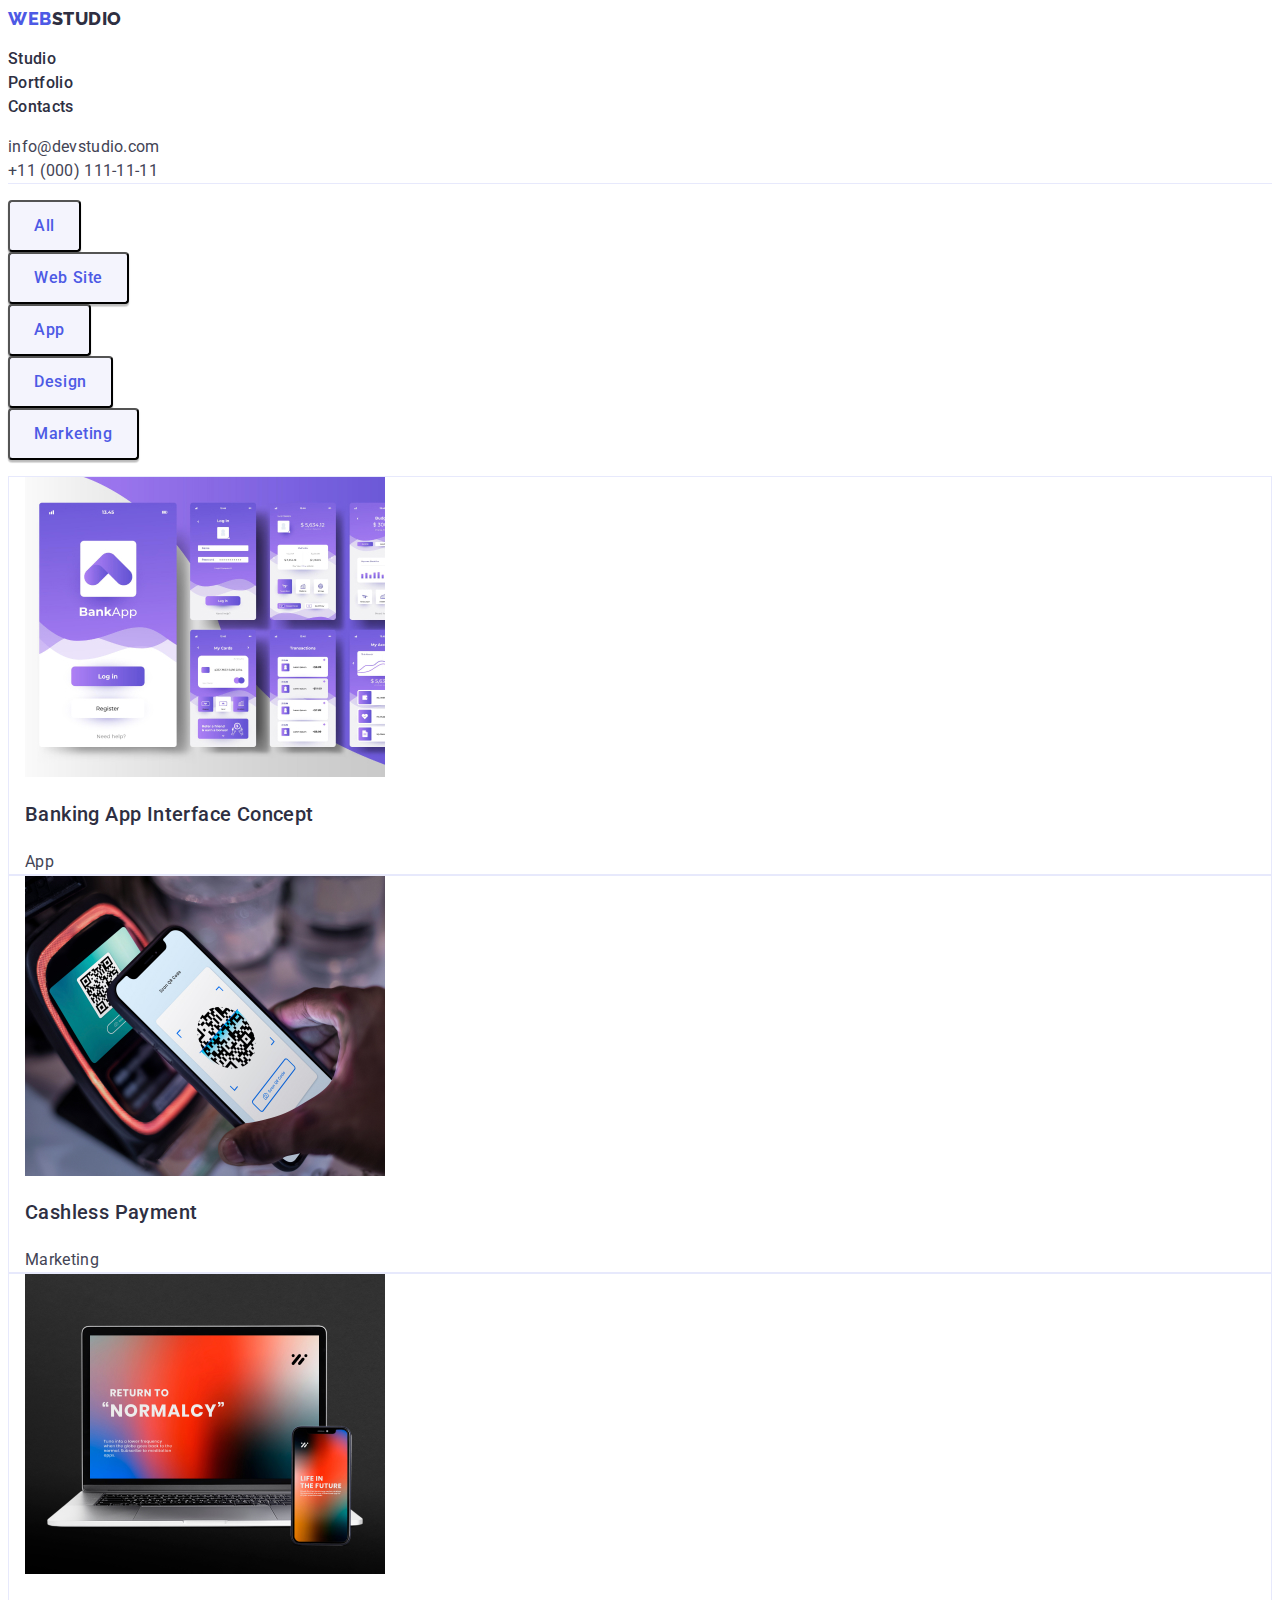
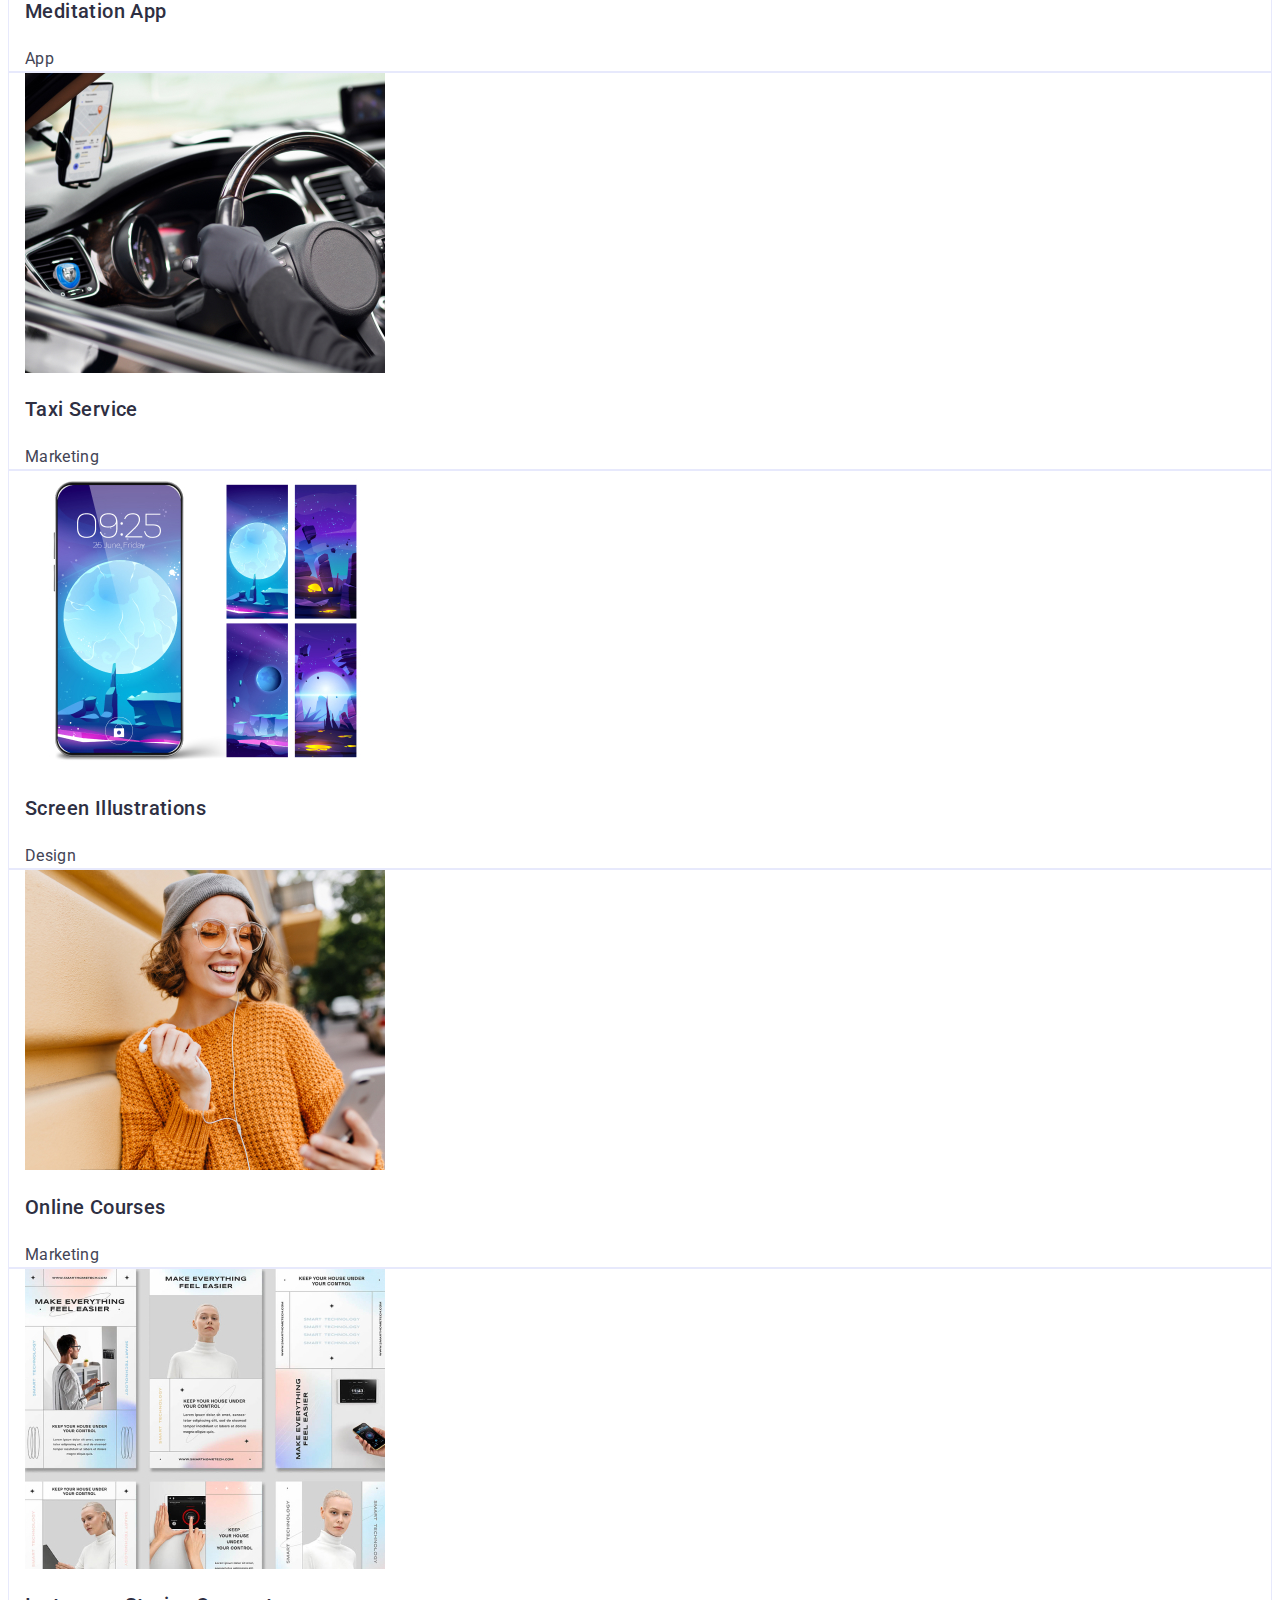
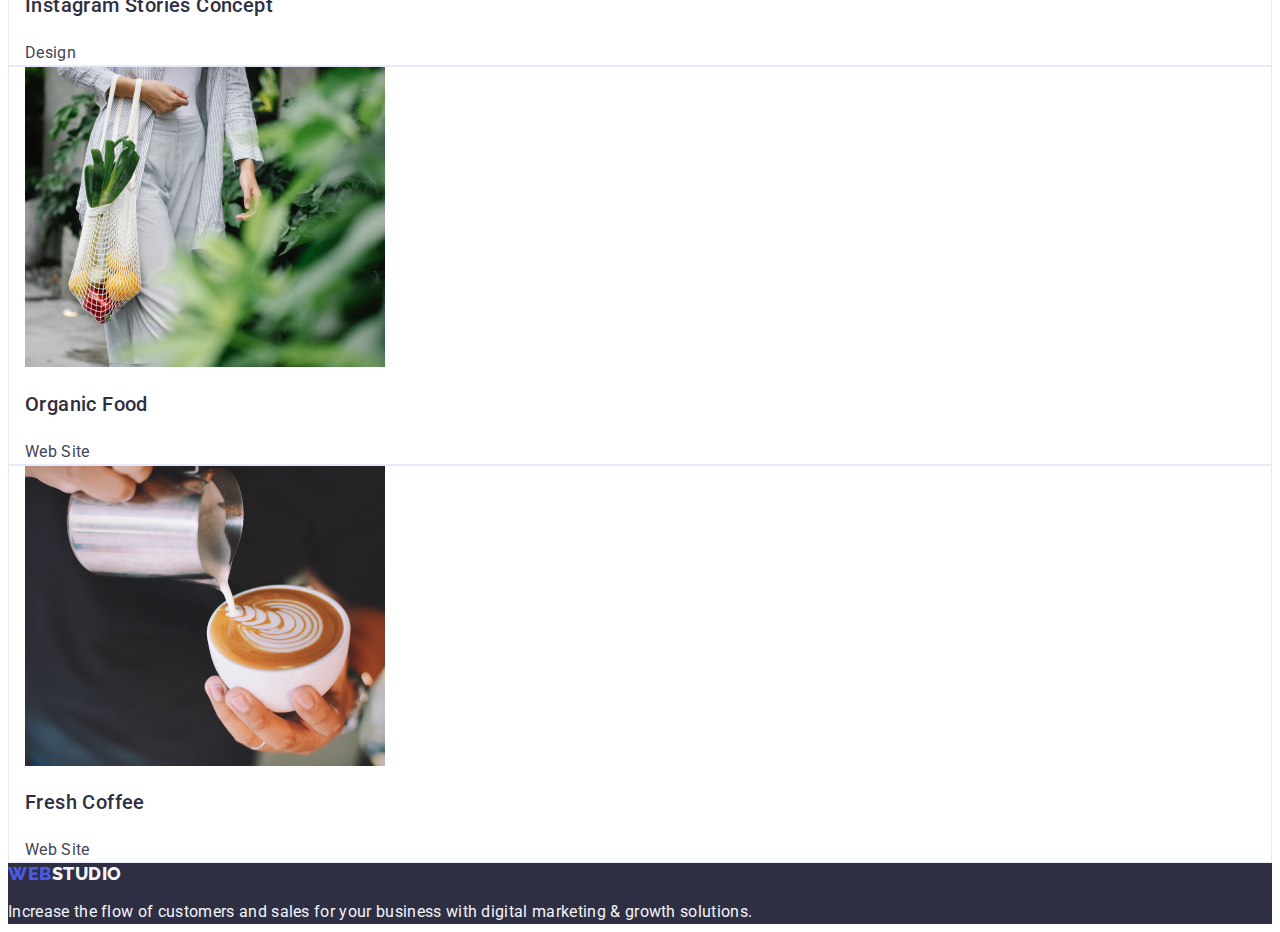
<file: portfolio.html>
<!DOCTYPE html>
<html lang="en">
  <head>
    <meta charset="UTF-8">
    <meta http-equiv="X-UA-Compatible" content="IE=edge">
    <meta name="viewport" content="width=device-width, initial-scale=1.0">
    <title>Document</title>
     <link rel="preconnect" href="https://fonts.googleapis.com">
     <link rel="preconnect" href="https://fonts.gstatic.com" crossorigin >
     <link rel="stylesheet" href="https://fonts.googleapis.com/css2?family=Raleway:wght@800&family=Roboto:wght@400;500;700&display=swap">
     <link rel="stylesheet" href="./css/styles.css">
   </head>
  <body class="body-2"> 
    
     <header class="top-line-nav-ul link" > 
         <nav class="menu-page-nav"><a class="logo-class-portfolio link" href="./index.html">Web<span class="stydio-header-color">Studio</span></a>
          <ul class="menu-nav-ul list" >
          <li><a class="studio-nav-ula link" href="./index.html">Studio</a></li>
          <li><a class="studio-nav-ula link"  href="./portfolio.html">Portfolio </a></li>
          <li><a class="studio-nav-ula link"  href="">Contacts</a></li>
           </ul>
          </nav>
            <address class="add-re-ss">
                <ul class="contacts-address-list list"> 
                    <li class="mail-adress-mail list"> <a class="contacts-address-list-van link" href="mailto:info@devstudio.com">info@devstudio.com</a></li>
                    <li class="tel-adress-tel list"> <a class="contacts-address-list-van link" href="tel:+110001111111">+11 (000) 111-11-11</a></li>
                </ul>
             
         </address>
        </header>
        <main>
         <!--filters-->
         <section class="content-portfolio">
          <h1 hidden>Portfolio</h1>
          <ul class="menu-nav-list list">
            <li class="portfolio-btn-list list">
            <button class="portfolio-button" type="button">All</button>
            
          
          </li>
          <li class="portfolio-btn-list list">
       <button class="portfolio-button" type="button">Web Site</button>
        </li>
         <li class="portfolio-btn-list list">
         <button class="portfolio-button" type="button">App</button>
        </li>
        <li class="portfolio-btn-list list">
        <button class="portfolio-button" type="button">Design</button>
        </li>
        <li class="portfolio-btn-list list">
        <button class="portfolio-button" type="button">Marketing</button>
        </li>
        </ul>
   
                <ul class="taxi-five-box-list list"> 
                  <li class="taxi-five-box list ">
                    <a class="box-text-five link" href="">
                  <img src="./images/img-1.jpg" alt="img-1" width="360" height="300">
                   
                    <h2 class="banking-text-five">Banking App Interface Concept</h2>
                   <p class="five-marketing-text">
                    App
                    </p>
                  
                     </a>

                  </li>



                  <li class="taxi-five-box list"> <a class="box-text-five link" href="">
                 <img  src="./images/img-2.jpg" alt="img-2" width="360" height="300">
                
                  <h2 class="banking-text-five">Cashless Payment</h2>
                 <p class="five-marketing-text">Marketing</p>
               </a>
            </li> 


            
               <li class="taxi-five-box list"> <a class="box-text-five link" href="">
                <img src="./images/img-3.jpg" alt="img-3" width="360" height="300">
               
                   <h2 class="banking-text-five">Meditation App</h2>
                 <p class="five-marketing-text"> App</p>
               </a>
              </li> 
             
             
              <li class="taxi-five-box list"> <a class="box-text-five link" href="">
                <img src="./images/img-4.jpg" alt="img-4" width="360" height="300">
                 
                  <h2 class="banking-text-five">Taxi Service</h2>
                  <p class="five-marketing-text">
                    Marketing
                   </p>
               </a>
                  </li>
                   <li class="taxi-five-box list"> <a class="box-text-five link" href="">
                <img  src="./images/img-5.jpg" alt="img-5" width="360" height="300">
                
                   <h2 class="banking-text-five">Screen Illustrations</h2>
                <p class="five-marketing-text">Design</p>
             </a>
            </li>
              <li class="taxi-five-box list"> <a class="box-text-five link" href="">
               <img src="./images/img-6.jpg" alt="img-6" width="360" height="300">
             
                <h2 class="banking-text-five">Online Courses</h2>
                <p class="five-marketing-text">Marketing</p>
              </a>
               </li>
            <li class="taxi-five-box list"> <a class="box-text-five link" href="">
                <img src="./images/img-7.jpg" alt="img-7" width="360" height="300">
                
                   <h2 class="banking-text-five">Instagram Stories Concept</h2>
                  <p class="five-marketing-text">
                    Design
                   </p>
                  </a>
                 </li>
              <li class="taxi-five-box list"> <a class="box-text-five link" href="">
                <img  src="./images/img-8.jpg" alt="img-8" width="360" height="300">
                
                  <h2 class="banking-text-five">Organic Food</h2>
                <p class="five-marketing-text">Web Site</p>
              </a>
               </li>
          <li class="taxi-five-box list"> <a class="box-text-five link" href="">
               <img src="./images/img-9.jpg" alt="img-9" width="360" height="300">
               
                <h2 class="banking-text-five">Fresh Coffee</h2>
                <p class="five-marketing-text">Web Site</p>
              </a>
            </li>
           </ul> 
         
       
          </section>
    </main>
    <footer class="footer-class-portfolio">
      
      
        <a class="logo-footer-class-portfolio link" href="./index.html">Web<span class="stydio-footer-color">Studio</span></a>
         <p class="footer-text-portfolio"> 
      Increase the flow of customers and sales for your
          business with digital marketing & growth solutions.
        </p>
   
    
      </footer >
 </body>
</html>
</file>
<file: css/styles.css>
/* body*/
.body {
  font-family: "Roboto", sans-serif;
   color:var(--body-text-color);
   background-color:var(--background-white-color);
    }
  /* header */
  .top-line-body {
     font-family: "Raleway", sans-serif;
     font-weight: 800;
     font-size: 18px;
     line-height: 1.17;
     letter-spacing: 0.03em ;
     color: #4d5ae5;

  }
     
  .menu-nav-header {
       flex-direction: row;
       align-items: flex-start;
       padding: 0px;
       gap: 40px;
       color: #434455;
      }
      .list{ list-style: none;
       
      }
     
      .studio-header-portfolio { 
        
       
        font-family: "Raleway", sans-serif;
        font-family: 'Roboto';
        font-style: Medium;
        font-weight: 500;
        font-size: 16px;
        line-height: 24px;
        letter-spacing: 0.02em;
        flex: none;
        order: 0;
        flex-grow: 0;
        color: #2e2f42 ;
       }  
       .stydio-header-color{
        color: #2e2f42;
      }
      .logo-class-portfolio{

        font-family: "Raleway",sans-serif;
        font-weight: 800 ;
        font-size: 18px;
        line-height: 1.17;
        letter-spacing: 0.03em;
        text-transform: uppercase ;
        color: #4d5ae5;
      }
              /* adress */
      .address-header-address{
        font-style: normal;}
      
     
     .mail-address-header-address {
        font-family: 'Roboto';
        font-style: normal;
        font-weight: 400;
        font-size: 16px;
        line-height: 1.5;
        letter-spacing: 0.02em;
        color: #434455;}
     .tel-address-header-address {
      font-family: 'Roboto';
      font-style: normal;
      font-weight: 400;
      font-size: 16px;
      line-height: 1.5;
      letter-spacing: 0.02em;
      color: #434455;
      }
      .mail-tel-address-header-address{
        font-style: normal;
        font-weight: 400;
        font-size: 16px;
        line-height: 1.5;
        letter-spacing: 0.02em;
        color: #434455;}
        /* hero */
      .hero-image {
        background: #2E2F42;
      }
      .hero-text {
        font-family: 'Roboto';
        font-style: normal;
        font-weight: 700;
        font-size: 56px;
        line-height: 1.07;
        text-align: center;
        letter-spacing: 0.02em;
        color: #FFFFFF;
  
     }
      .button {
        background-color: #4D5AE5;
        display: flex;
        flex-direction: row;
        align-items: flex-start;
        padding: 16px 32px;
        gap: 10px;
        box-shadow: 0px 4px 4px rgba(0, 0, 0, 0.15);
        border-radius: 4px;
        font-family: "Roboto", sans-serif;
        font-weight: 500;
        font-size: 16px;
        line-height: 1.5;
        letter-spacing: 0.04em;
        color: #ffffff;
        cursor: pointer;}
      .button:hover,
      .button:focus {  
        background-color: #404BBF;
     }
        /*cection-1*/
      .cection-1-cection {
      }
     
      .feature-1-feature { 
         
         display: flex;
            flex-direction: column;
            align-items: flex-start;
            padding: 0px;
            gap: 8px;
            
       
      }


         .strategy-our-actions {
           font-family: 'Roboto';
           font-style: normal;
          font-weight: 500;
          font-size: 20px;
          line-height: 24px;
          letter-spacing: 0.02em;
          color: #2E2F42;
          flex: none;
          order: 0;
          flex-grow: 0;
          line-height: 1.2;
          }
          .feature-2-punctuality{
            display: flex;
            flex-direction: column;
            align-items: flex-start;
            padding: 0px;
            gap: 8px;
          }
          .strategy-text-our-actions {
            font-family: 'Roboto';
            font-style: normal;
            font-weight: 400;
            font-size: 16px;
            line-height: 1.5;
            letter-spacing: 0.02em;
            color: #434455;
            flex: none;
            order: 1;
            flex-grow: 0;
            }
           
            
                  /*feature-3*/
            .feature-3-diligence{
               display: flex;
               flex-direction: column;
               align-items: flex-start;
               padding: 0px;
               gap: 8px;
                }

                    /*feature-4*/
            .feature-4-technologies {
               display: flex;
               flex-direction: column;
               align-items: flex-start;
               padding: 0px;
               gap: 8px;
                }
                 
             /*section-2*/
            .section-2 {
  }  
            /*what-are-we-doing*/
            .what-are-we-doing {
              text-align: center;
              font-family: 'Roboto';
              font-style: normal;
              font-weight: 700;
              font-size: 36px;
              letter-spacing: 0.02em;
              line-height: 40px;
              line-height: 1.11;
              
              text-transform: capitalize;
              color: #2E2F42;
    }    
    .img-1 {display: flex;
      flex-direction: column;
      align-items: flex-start;
      padding: 0px;
     
      } 
      .rectangle-71 {
        box-sizing: border-box;
        width: 360px;
        height: 300px;
        background: url(2368.jpg);
        border: 1px solid #E7E9FC;
        flex: none;
        order: 0;
        flex-grow: 0;}  
        .img-2 {display: flex;
          flex-direction: column;
          align-items: flex-start;
          padding: 0px;

      } 

        .img-3{display: flex;
          flex-direction: column;
          align-items: flex-start;
          padding: 0px;
        }   
        /*section-3*/
        .section-our-team {
        background: #F4F4FD;
       
        }
         .our-team-one {
           padding-left: 0;
           font-family: 'Roboto';
           font-style: normal;
           font-weight: 700;
           font-size: 36px;
           line-height: 40px;
           text-align: center;
           line-height: 1.11;
           letter-spacing: 0.02em;
           text-transform: capitalize;
           color: #2E2F42;
         }

          .team-card-one {
           background-color: #FFFFFF;
           margin: 0;
         }

          .ul-our-team-one{
             align-items: center;
             gap: 32px;
             background: #FFFFFF;
             border-radius: 0px 0px 4px 4px;
          }
          .img-mark {
            background: url(man-with-laptop-presenting-something.jpg);
            mix-blend-mode: normal;
            flex: none;
            order: 0;
           flex-grow: 0;}
        .our-team-section  {
          font-family: 'Roboto';
          font-style: normal;
          font-weight: 500;
          font-size: 20px;
          line-height: 24px;
         
          letter-spacing:0.02em;
          color: #2E2F42;
          flex:none;
          order: 0;
          flex-grow:0;}
        
        
            .img-tom {
              background: url(img-2.jpg);
              mix-blend-mode: normal;
              flex: none;
              order: 0;
              flex-grow: 0;}
          
            .frontend-developer-text {
              font-family: 'Roboto';
              font-style: normal;
              font-weight: 400;
              font-size: 16px;
              line-height: 24px;
             
              letter-spacing: 0.02em;
              color: #434455;
              flex: none;
              order:1;
              flex-grow:0;}
  
        .img-camila {
             background: url(young-beautiful-woman-pink-warm-sweater-natural-look-smiling-portrait-isolated-long-hair.jpg);
             mix-blend-mode: normal;
             flex: none;
             order: 0;
           flex-grow: 0;} 

         .marketing {
             font-family: 'Roboto';
             font-style: normal;
            font-weight: 400;
             font-size: 16px;
            line-height: 24px;
             text-align: center;
             letter-spacing: 0.02em;
            color: #434455;
            flex: none;
            order: 1;
           flex-grow: 0;}  
   
    .img-daniel {
      background: url(confident-handsome-guy-posing-against-white-wall.jpg);
      mix-blend-mode: normal;
      flex: none;
      order: 0;
      flex-grow: 0;}
   
      /*footer*/
     .footer-class-portfolio{
       background-color: #2e2f42;}
  
    .logo-footer-class-portfolio
    {
      font-family: "Raleway",sans-serif;
      font-weight: 800 ;
      font-size: 18px;
      line-height: 1.17;
      letter-spacing: 0.03em;
      text-transform: uppercase ;
      color: #4d5ae5;

     }
     .footer-text-portfolio{
      font-family: 'Roboto';
       font-style: normal;
       font-weight: 400;
       font-size: 16px;
       line-height: 24px;
      letter-spacing: 0.02em;
      color: #F4F4FD;
     }

   /* ------portfolio ------*/
     
       .body-2{
      
    
    

         font-family: "Roboto",
         sans-serif;
         color:var(--body-text-color);
         background:var(--background-white-color);}
      /*menu-nav-2*/
      .top-line-nav-ul{
        
         background: #FFFFFF;
         border-bottom: 1px solid #E7E9FC;
         font-family: "Raleway", sans-serif;
        font-weight: 800;
        font-size: 18px;
        line-height: 1.17;
        letter-spacing: 0.03em ;
       
        color: #434455;}
       .menu-nav-ul{
       
          flex-direction: row;
          align-items: flex-start;
          padding: 0px;
          gap: 40px;
          }
      .studio-nav-ula{
        font-family: 'Roboto';
       
        font-weight: 500;
        font-size: 16px;
        line-height: 24px;
        letter-spacing: 0.02em;
        color: #2e2f42 ;
        flex: none;
        order: 0;
        flex-grow: 0;
      }

       .mail-adress-mail{
          font-family: 'Roboto';
          font-style: normal;
          font-weight: 400;
          font-size: 16px;
          line-height: 24px;
          letter-spacing: 0.02em;
          color: #434455;}
        .tel-adress-tel{
           font-family: 'Roboto';
          font-style: normal;
          font-weight: 400;
          font-size: 16px;
          line-height: 24px;
          letter-spacing: 0.02em;
          color: #434455;}
          /*section-filters*/
          .content-portfolio{
            
            flex-direction: row;
            align-items: flex-start;
            padding: 0px;
            gap: 24px;
            }
            .contacts-address-list-van{
              font-size: 16px;
              line-height: 1.5 ;
              letter-spacing: 0.02em;
              color: #434455;
              }
              .add-re-ss{ font-style: normal;}
             .contacts-address-list {
              font-size: 16px;
              line-height: 1.5 ;
               letter-spacing: 0.02em;
               color: #434455;
              }
          
            .portfolio-btn-list{
             }

            .ortfolio-button hover, 
            .ortfolio-button:focus{
              color: #FFFFFF }
          .portfolio-button{
            font-family: "Roboto", sans-serif;
            font-weight: 500;
            font-size: 16px;
            line-height: 1.5 ;
            letter-spacing: 0.04em;
            display: flex;
            flex-direction: row;
            align-items: flex-start;
             padding: 12px 24px;
             background: #F4F4FD;
             box-shadow: 0px 3px 1px rgba(0, 0, 0, 0.1), 0px 2px 1px rgba(0, 0, 0, 0.08), 0px 2px 2px rgba(0, 0, 0, 0.12);
            border-radius: 4px;
            flex: none;
            order: 0;
            flex-grow: 0;
            cursor: pointer;
            }
          
         
          .marketing-text{
            font-family: 'Roboto';
            font-style: normal;
            font-weight: 500;
            font-size: 16px;
            line-height: 24px;
            display: flex;
            align-items: center;
            text-align: center;
            letter-spacing: 0.04em;
            color: #4D5AE5;
            flex: none;
            order: 0;
            flex-grow: 0;}
          
          .banking{box-sizing: border-box;
           background: #FFFFFF;
           border: 1px solid #E7E9FC;}
    
      

     
        
      .menu-nav-list{
     
      }
   
           
  .banking-text-five{
    font-family: 'Roboto';
    font-style: normal;
    font-weight: 500;
    font-size: 20px;
    line-height: 1.2;
    letter-spacing: 0.02em;
    color: #2E2F42;
    flex: none;
    order: 0;
    flex-grow: 0;}
  .five-marketing-text{
   font-family: 'Roboto';
    font-style: normal;
    font-weight: 400;
    font-size: 16px;
    line-height: 24px;
    letter-spacing: 0.02em;
    color: #434455;
    flex: none;
    order: 1;
    flex-grow: 0;}
  
    .taxi-five-box{
      
      background: #FFFFFF;
      border: 1px solid #E7E9FC;}
 
      
      .box-text-five{
        display: flex;
       flex-direction: column;
      justify-content: center;
      align-items: flex-start;
      padding: 0px 16px;
      gap: 8px;
       }
      
  .portfolio-button {
    color: #4d5ae5;
    background-color: #F4F4FD;
  }
  
  .portfolio-button:hover {
    color: #FFFFFF;
    background-color: #404BBF;
  }
  
  .portfolio-button:focus {
    color: #FFFFFF;
    background-color: #404BBF;
    }
 
    /*footer-2*/
   
     
  .footer-class-portfolio
    {
   
     background-color: #2E2F42;
     }
       

      .stydio-footer-color{
        color: #f4f4fd;
      }
      .link{ text-decoration: none;}
      .link:hover, .link:focus {
        color: #404bbf;} 
        a:hover {
          color: #404bbf;
        }
        
             /* Focus style for links */
              a:focus {
              color: #404bbf;
              }
          
              :root {
                --primari-font: 'Roboto', sans-serif;
                --secondery-font: 'Raleway', sans-serif;
                --title-text-color: #2E2F42;
                --body-text-color: #434455;
                --accent-color: #e7e9fc;
                --primary-brand-color: #4D5AE5;
                --pressed-state-color: #404bbf;
                --background-section-color: #f4f4fd;
                --background-dark-color: #2e2f42;
                --background-white-color: #ffffff;
            }
            


           

            h1,
            h2,
            h3,
            h4,
            p {position: left 15px;
              
                margin-top: 10;
                margin-bottom: 0;
                padding-left: 0;
            }
            
            ul {
                margin-top: 10;
                margin-bottom: 0;
                padding-left: 0;
            
            }
            
            img {
                display: block;
            }
            
            button {
                display: block;
            
            }
            
            
            
            .container {
                width: 1158px;
                margin-left: auto;
                margin-right: auto;
                padding-left: 15px;
                padding-right: 15px;
            }
</file>
